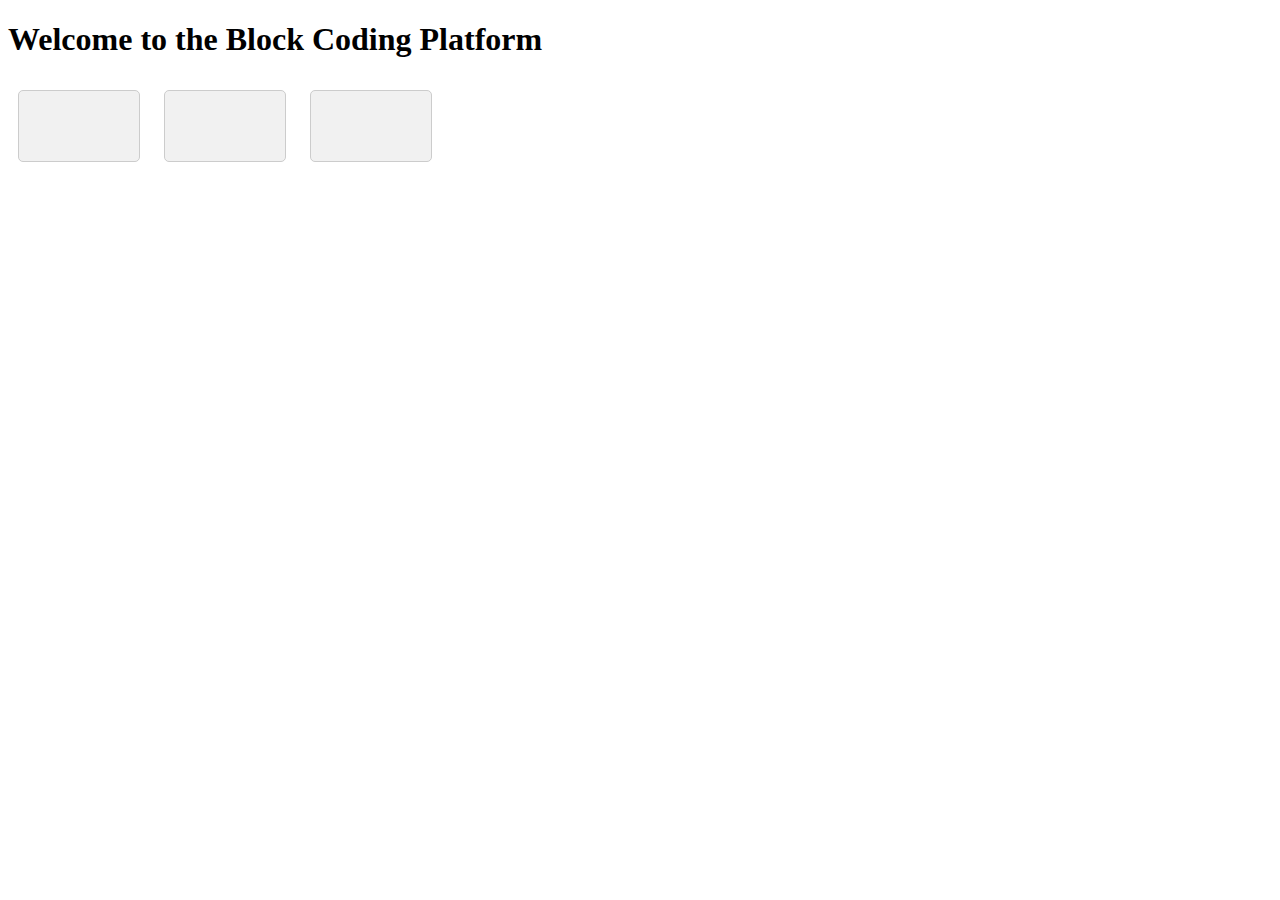
<file: Coding/BlockCoding.html>
<!DOCTYPE html>
<html>
<head>
  <title>Block Coding Platform</title>
  <style>
    /* CSS styles for the block coding platform */
    .block {
      width: 100px;
      height: 50px;
      background-color: #f1f1f1;
      border: 1px solid #ccc;
      border-radius: 5px;
      margin: 10px;
      padding: 10px;
      display: inline-block;
    }
  </style>
</head>
<body>
  <h1>Welcome to the Block Coding Platform</h1>
  
  <div class="block" id="block1"></div>
  <div class="block" id="block2"></div>
  <div class="block" id="block3"></div>
  
  <script>
    // JavaScript code for the block coding platform
    var block1 = document.getElementById("block1");
    var block2 = document.getElementById("block2");
    var block3 = document.getElementById("block3");
    
    block1.addEventListener("click", function() {
      console.log("Block 1 clicked");
    });
    
    block2.addEventListener("click", function() {
      console.log("Block 2 clicked");
    });
    
    block3.addEventListener("click", function() {
      console.log("Block 3 clicked");
    });
    
    
const { app, BrowserWindow } = require('electron')

function createWindow () {
  const win = new BrowserWindow({
    width: 800,
    height: 600,
    webPreferences: {
      nodeIntegration: true
    }
  })

  win.loadFile('index.html')
}

app.whenReady().then(() => {
  createWindow()

  app.on('activate', function () {
    if (BrowserWindow.getAllWindows().length === 0) createWindow()
  })
})

app.on('window-all-closed', function () {
  if (process.platform !== 'darwin') app.quit()
})

  </script>
</body>
</html>
</file>
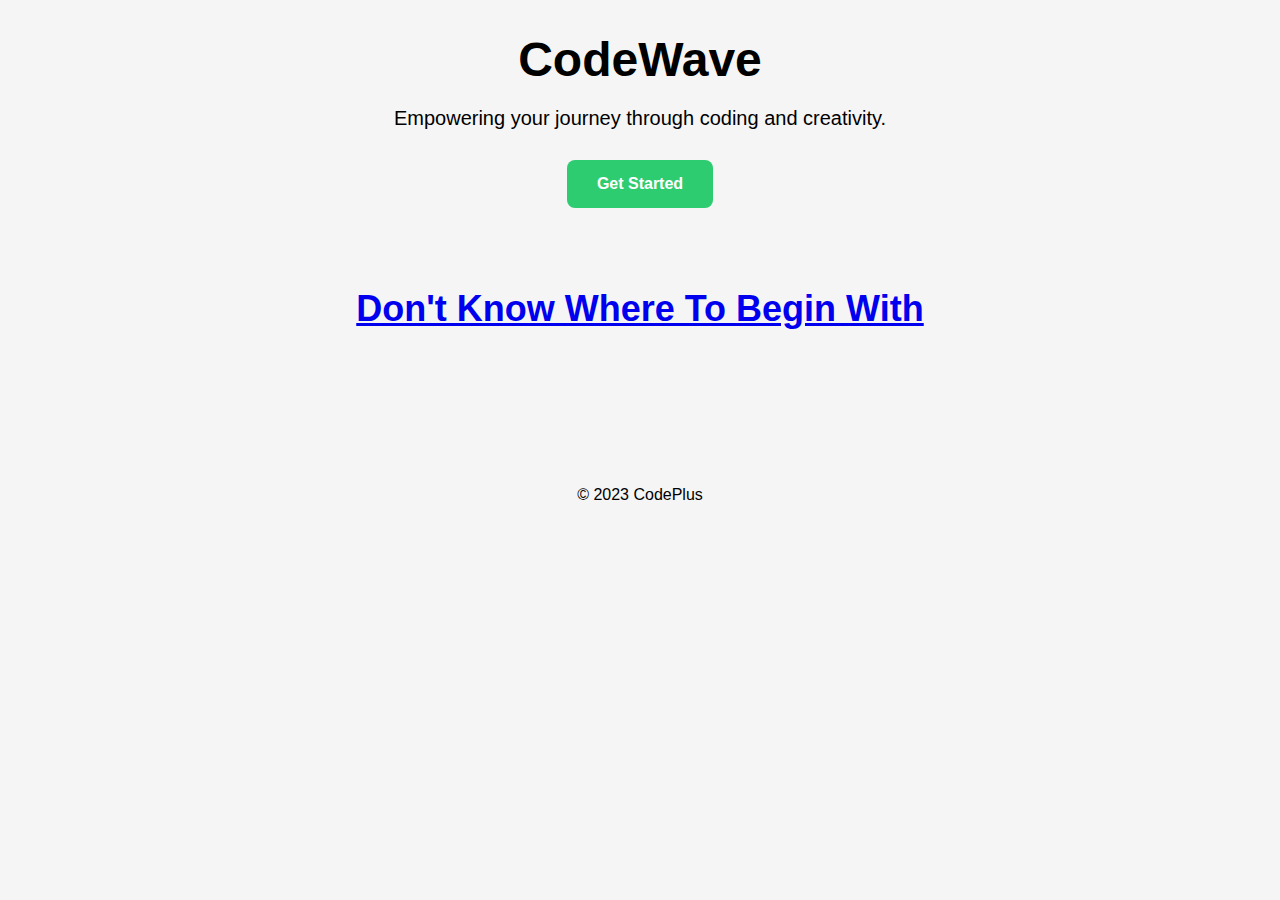
<file: Coding/Homepage.html>
<!DOCTYPE html>
<html lang="en">
<head>
    <meta charset="UTF-8">
    <meta name="viewport" content="width=device-width, initial-scale=1.0">
    <link rel="stylesheet" href="Homepage.css">
    <title>Code Plus</title>
</head>
<body>
    
    <style>
        body {
            background-image: url(https://wallpapers.com/images/high/programming-2000-x-2000-picture-tc971v23hrzictxm.webp);
            background-size: cover;
            background-repeat: no-repeat;
        }
    </style>
    <header>
        <h1><span class="highlight">Code</span>Wave</h1>
        <p>Empowering your journey through coding and creativity.</p>
        <a href="signup.html" class="cta-button">Get Started</a>
    </header>

    

    <section id="learn-more">
        <h2><a href=kahasastartkarnahai.html>Don't Know Where To Begin With</a></h2>
    </section>

    
    <footer>
        <p>&copy; 2023 CodePlus</p>
    </footer>
    <script src="//code.tidio.co/htfdaqzkkqdnrys78uuo08xjbbiqiuwh.js" async></script>
</body>
</html>
</file>
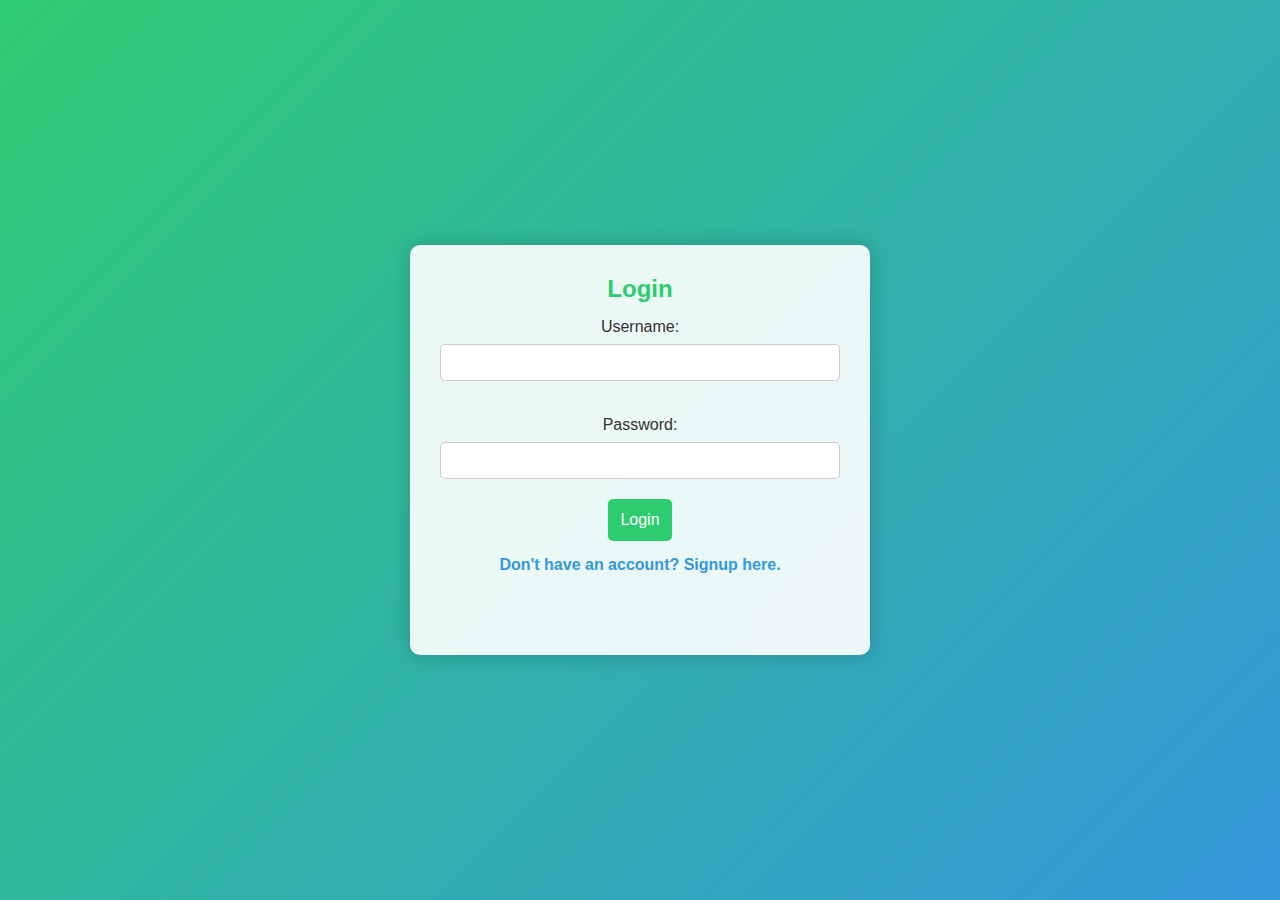
<file: Coding/login.html>
<!DOCTYPE html>
<html lang="en">
<head>
    <meta charset="UTF-8">
    <meta name="viewport" content="width=device-width, initial-scale=1.0">
    <link rel="stylesheet" href="styles.css">
    <style>
        body {
            font-family: 'Segoe UI', Tahoma, Geneva, Verdana, sans-serif;
            background: linear-gradient(135deg, #2ecc71, #3498db);
            margin: 0;
            padding: 0;
            display: flex;
            align-items: center;
            justify-content: center;
            height: 100vh;
            color: #fff;
        }
        form {
            background-color: rgba(255, 255, 255, 0.9);
            border-radius: 10px;
            box-shadow: 0 0 20px rgba(0, 0, 0, 0.2);
            height: 350px;
            padding: 30px;
            width: 400px;
            text-align: center;
        }
        h2 {
            color: #2ecc71;
        }
        label {
            display: block;
            margin: 15px 0 8px 0;
            color: #333;
        }
        input {
            width: 100%;
            padding: 10px;
            margin-bottom: 20px;
            box-sizing: border-box;
            border: 1px solid #ccc;
            border-radius: 5px;
        }
        button {
            background-color: #2ecc71;
            color: #fff;
            border: none;
            padding: 12px;
            border-radius: 5px;
            cursor: pointer;
            font-size: 16px;
        }
        button:hover {
            background-color: #27ae60;
        }
        .signup-link {
            margin-top: 15px;
            color: #3498db;
            text-decoration: none;
            font-weight: bold;
            display: block;
        }
        .signup-link:hover {
            color: #2980b9;
        }
    </style>
    <title>Login</title>
</head>
<body>
    
    <form>
        <h2>Login</h2>
    
        <label for="username">Username:</label>
        <input type="text" id="username" name="username" required>

        <label for="password">Password:</label>
        <input type="password" id="password" name="password" required>

      <a href="index.html">
            <button type="button">Login</button>
        </a>
        <a class="signup-link" href="signup.html">Don't have an account? Signup here.</a>
    </form>
    <script src="//code.tidio.co/htfdaqzkkqdnrys78uuo08xjbbiqiuwh.js" async></script>
</body>
</html>
</file>
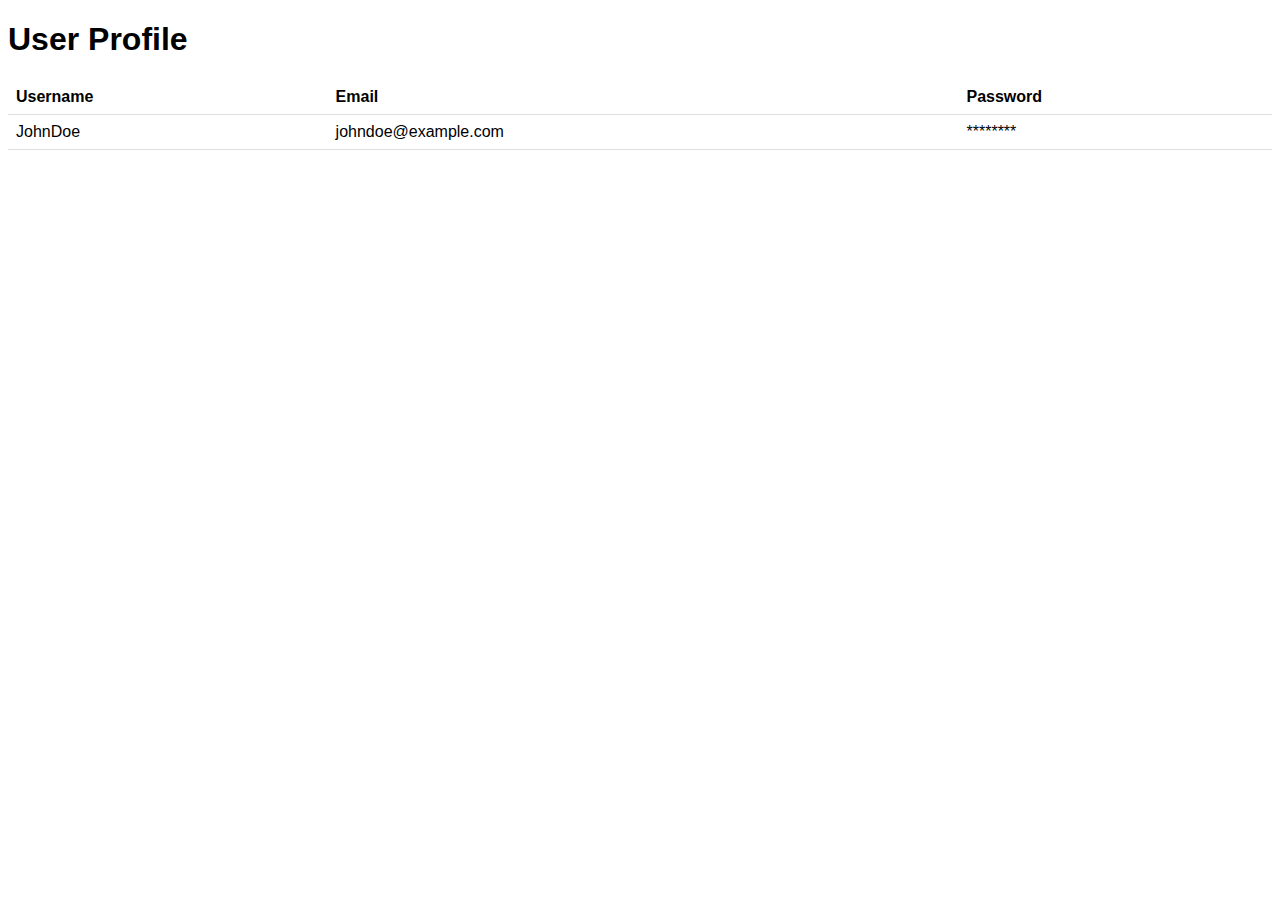
<file: Coding/Profile.html>
<!DOCTYPE html>
<html>
<head>
  <title>User Profile</title>
  <style>
    /* CSS styling for the user profile page */
    body {
      font-family: Arial, sans-serif;
    }
    table {
      border-collapse: collapse;
      width: 100%;
    }
    th, td {
      padding: 8px;
      text-align: left;
      border-bottom: 1px solid #ddd;
    }
  </style>
</head>
<body>
  <h1>User Profile</h1>
  
  <table>
    <tr>
      <th>Username</th>
      <th>Email</th>
      <th>Password</th>
    </tr>
    <tr>
      <td id="username"></td>
      <td id="email"></td>
      <td id="password"></td>
    </tr>
  </table>

  <script>
    // JavaScript code to retrieve and display user data from the database
    window.addEventListener('DOMContentLoaded', (event) => {
      // Retrieve user data from the database
      const userData = getUserData();

      // Display user data on the profile page
      document.getElementById('username').textContent = userData.username;
      document.getElementById('email').textContent = userData.email;
      document.getElementById('password').textContent = userData.password;
    });

    // Function to retrieve user data from the database (replace with your own implementation)
    function getUserData() {
      // Replace this with your own code to fetch user data from the database
      const userData = {
        username: 'JohnDoe',
        email: 'johndoe@example.com',
        password: '********'
      };

      return userData;
    }
  </script>
</body>
</html>
</file>
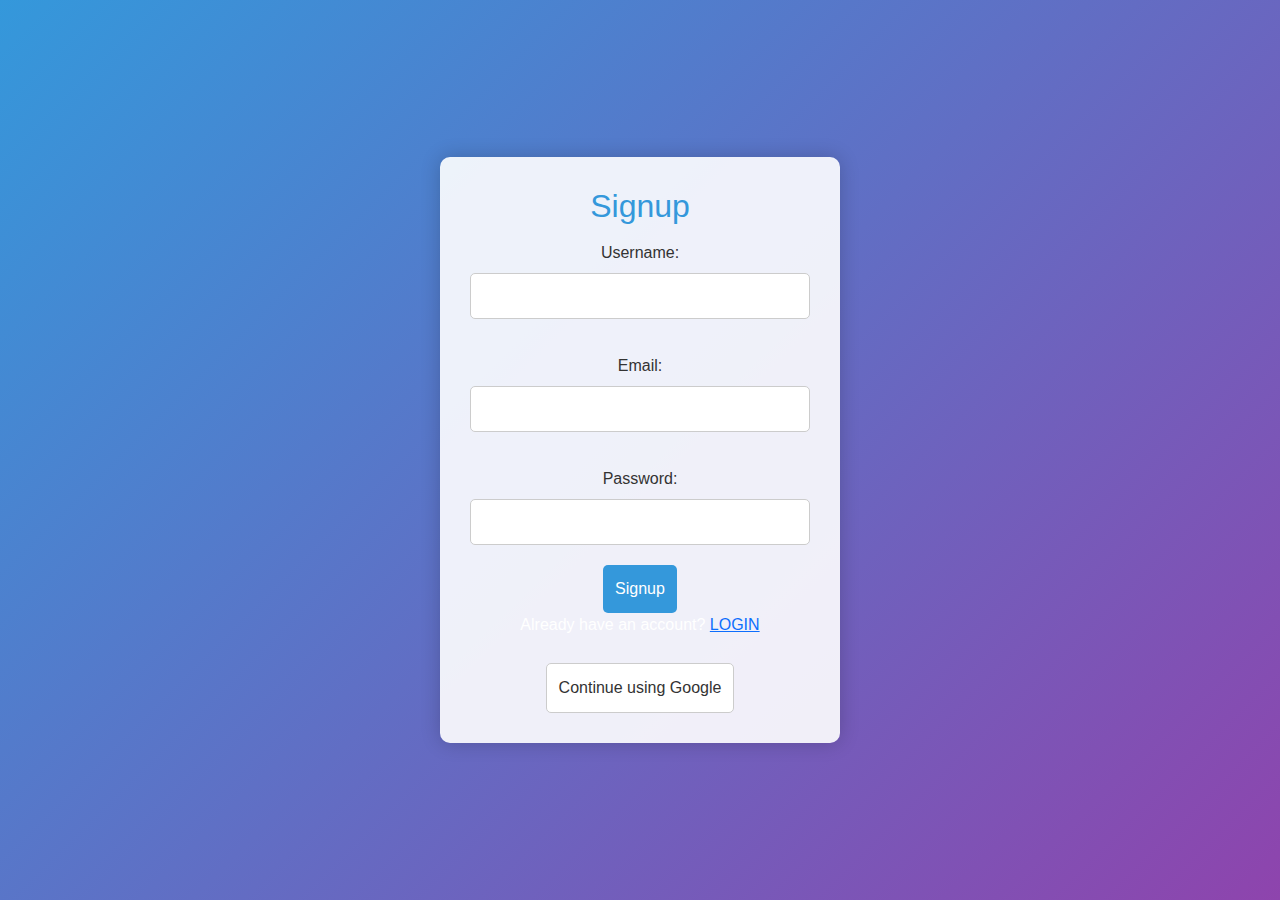
<file: Coding/signup.html>
<!DOCTYPE html>
<html lang="en">
<head>
    <meta charset="UTF-8">
    <meta name="viewport" content="width=device-width, initial-scale=1.0">
    <link rel="stylesheet" href="styles.css">
    <link rel="stylesheet" href="https://cdn.jsdelivr.net/npm/bootstrap@5.3.2/dist/css/bootstrap.min.css">
    <style>
        body {
            font-family: 'Segoe UI', Tahoma, Geneva, Verdana, sans-serif;
            background: linear-gradient(135deg, #3498db, #8e44ad);
            margin: 0;
            padding: 0;
            display: flex;
            align-items: center;
            justify-content: center;
            height: 100vh;
            color: #fff;
        }
        form {
            background-color: rgba(255, 255, 255, 0.9);
            border-radius: 10px;
            box-shadow: 0 0 20px rgba(0, 0, 0, 0.2);
            padding: 30px;
            width: 400px;
            text-align: center;
        }
        h2 {
            color: #3498db;
        }
        label {
            display: block;
            margin: 15px 0 8px 0;
            color: #333;
        }
        input {
            width: 100%;
            padding: 10px;
            margin-bottom: 20px;
            box-sizing: border-box;
            border: 1px solid #ccc;
            border-radius: 5px;
        }
        button {
            background-color: #3498db;
            color: #fff;
            border: none;
            padding: 12px;
            border-radius: 5px;
            cursor: pointer;
            font-size: 16px;
        }
        button:hover {
            background-color: #2980b9;
        }
        .google-btn {
            background-color: #fff;
            color: #333;
            border: 1px solid #ccc;
            padding: 12px;
            border-radius: 5px;
            cursor: pointer;
            font-size: 16px;
            margin-top: 10px;
        }
        .google-btn:hover {
            background-color: #f5f5f5;
        }
    </style>
    <title>Signup</title>
</head>
<body>
    
    <form>
        <h2>Signup</h2>
        <label for="username">Username:</label>
        <input type="text" id="username" name="username" required>

        <label for="email">Email:</label>
        <input type="email" id="email" name="email" required>

        <label for="password">Password:</label>
        <input type="password" id="password" name="password" required>

        <a href="index.html">
            <button type="button">Signup</button>
        </a>

        <p>Already have an account? <a href="login.html">LOGIN</a></p>

        <!-- Custom-styled "Continue using Google" button -->
        <button class="google-btn" onclick="initiateGoogleSignIn()">Continue using Google</button>
    </form>
        
    <script src="https://apis.google.com/js/platform.js" async defer></script>
    <script>
        function initiateGoogleSignIn() {
            // Trigger the Google Sign-In process here
            gapi.auth2.getAuthInstance().signIn();
        }
    </script>
</body>
</html>
</file>
<file: Coding/Homepage.css>
body {
    
    font-family: 'Arial', sans-serif;
    margin: 0;
    padding: 0;
    background-color: #f5f5f5;
}

header {
    color: rgb(255, 255, 255)000;
    text-align: center;
    padding: 10;
}

header h1 {
    font-size: 48px;
    margin-bottom: 20px;
}

.header .highlight {
    color: #e74c3c;
}

header p {
    font-size: 20px;
    margin-bottom: 30px;
}

.cta-button {
    display: inline-block;
    padding: 15px 30px;
    background-color: #2ecc71;
    color: #fff;
    text-decoration: none;
    font-weight: bold;
    border-radius: 8px;
    transition: background-color 0.3s ease;
}

.cta-button:hover {
    background-color: #27ae60;
}

section {
    padding: 50px;
    text-align: center;
}

section h2 {
    font-size: 36px;
    color: #3498db;
    margin-bottom: 20px;
}

section p {
    font-size: 18px;
    color:  #555555;
}

ul {
    list-style: none;
    padding: 0;
}

ul li {
    font-size: 18px;
    margin-bottom: 15px;
    color: #333;
}

footer {
    text-align: center;
    padding: 70px;
}
</file>
<file: Coding/styles.css>
body, h1, h2, p {
    margin: 0;
    padding: 0;
}


body {
    background-color: #f2f2f2;
    color: #333;
    font-family: 'Helvetica', 'Arial', sans-serif;
}


header {
    background-color: #333;
    color: #fff;
    text-align: center;
    padding: 2rem 0;
}

header h1 {
    font-size: 10px;
    margin: 0;
}


nav {
    background-color: #444;
    text-align: center;
    padding: 1rem 0;
}

nav ul {
    list-style: none;
    padding: 0;
}

nav li {
    display: inline;
    margin-right: 20px;
}

nav a {
    text-decoration: none;
    color: #fff;
    font-weight: bold;
    transition: color 0.3s;
}

nav a:hover {
    color: #0078d4; 
}


section {
    padding: 2rem;
    background-color: #fff;
    box-shadow: 0 2px 4px rgba(0, 0, 0, 0.1);
    border-radius: 10px;
    margin: 2rem 0;
    transition: transform 0.3s;
}

section:hover {
    transform: translateY(-5px);
    box-shadow: 0 8px 16px rgba(0, 0, 0, 0.2);
}

section h2 {
    font-size: 2rem;
    margin-bottom: 1rem;
    color: #333;
}
section p {
    font-size: 1.2rem;
    line-height: 1.5;
    color: #666;
}
footer {
    background-color: #333;
    color: #fff;
    text-align: center;
    padding: 1rem 0;
}

footer p {
    font-size: 0.9rem;
}


a {
    color: #0078d4;
    text-decoration: none;
    transition: color 0.3s;
}

a:hover {
    color: #004c8f; 
}
</file>
